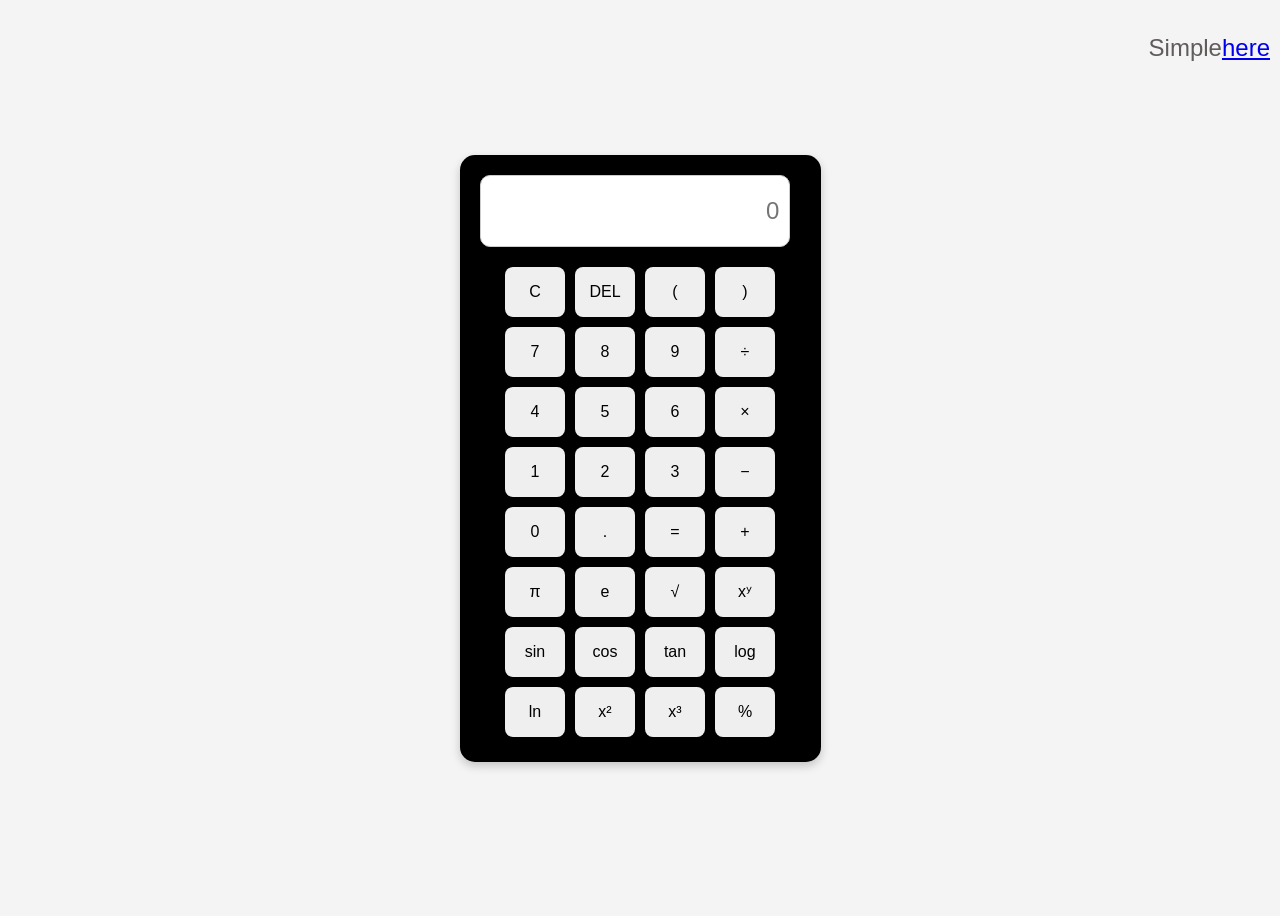
<file: index.html>
<!DOCTYPE html>
<html lang="en">
<head>
  <meta charset="UTF-8">
  <meta name="viewport" content="width=device-width, initial-scale=1.0">
  <title>Scientific Calculator</title>
  <style>
    body {
      font-family: Arial, sans-serif;
      display: flex;
      justify-content: center;
      align-items: center;
      height: 100vh;
      background: #f4f4f4;
    }
    .calculator {
      background: rgb(0, 0, 0);
      padding: 20px;
      border-radius: 15px;
      box-shadow: 0 4px 10px rgba(0,0,0,0.2);
      overflow: hidden;
    }
    #display {
      width: 90%;
      height: 50px;
      margin-bottom: 15px;
      text-align: right;
      font-size: 1.5em;
      padding: 10px;
      border: 1px solid #ccc;
      border-radius: 10px;
    }
    button {
      width: 60px;
      height: 50px;
      margin: 5px;
      font-size: 1em;
      border: none;
      border-radius: 8px;
      cursor: pointer;
    }
    button:hover {
      background: #686060;
    }
    .row {
      display: flex;
      justify-content: center;
    }
    #simple{
      position: absolute;
      top: 10px;
      right: 10px;
      font-size: 1.5rem;
      color: hsl(0, 2%, 37%);
    }
  </style>
</head>
<body>
<p id="simple">Simple<a href="Simple-Calculater.html">here</a></p>
<div class="calculator">
  <input type="text" id="display" placeholder="0" readonly>

  <div class="row">
    <button onclick="clearDisplay()">C</button>
    <button onclick="deleteLastCharacter()">DEL</button>
    <button onclick="appendToDisplay('(')">(</button>
    <button onclick="appendToDisplay(')')">)</button>
  </div>

  <div class="row">
    <button onclick="appendToDisplay('7')">7</button>
    <button onclick="appendToDisplay('8')">8</button>
    <button onclick="appendToDisplay('9')">9</button>
    <button onclick="appendToDisplay('/')">÷</button>
  </div>

  <div class="row">
    <button onclick="appendToDisplay('4')">4</button>
    <button onclick="appendToDisplay('5')">5</button>
    <button onclick="appendToDisplay('6')">6</button>
    <button onclick="appendToDisplay('*')">×</button>
  </div>

  <div class="row">
    <button onclick="appendToDisplay('1')">1</button>
    <button onclick="appendToDisplay('2')">2</button>
    <button onclick="appendToDisplay('3')">3</button>
    <button onclick="appendToDisplay('-')">−</button>
  </div>

  <div class="row">
    <button onclick="appendToDisplay('0')">0</button>
    <button onclick="appendToDisplay('.')">.</button>
    <button onclick="calculate()">=</button>
    <button onclick="appendToDisplay('+')">+</button>
  </div>

  <div class="row">
    <button onclick="appendPi()">π</button>
    <button onclick="appendE()">e</button>
    <button onclick="appendFunction('Math.sqrt(')">√</button>
    <button onclick="appendFunction('Math.pow(')">xʸ</button>
  </div>

  <div class="row">
    <button onclick="appendFunction('Math.sin(')">sin</button>
    <button onclick="appendFunction('Math.cos(')">cos</button>
    <button onclick="appendFunction('Math.tan(')">tan</button>
    <button onclick="appendFunction('Math.log10(')">log</button>
  </div>

  <div class="row">
    <button onclick="appendFunction('Math.log(')">ln</button>
    <button onclick="appendFunction('Math.pow(');appendToDisplay(' ,2)')">x²</button>
    <button onclick="appendFunction('Math.pow(');appendToDisplay(' ,3)')">x³</button>
    <button onclick="appendToDisplay('%')">%</button>
  </div>
</div>

<script>
function appendToDisplay(input) {
  document.getElementById("display").value += input;
}

function clearDisplay() {
  document.getElementById("display").value = "";
}

function deleteLastCharacter() {
  const display = document.getElementById("display");
  display.value = display.value.slice(0, -1);
}

function calculate() {
  try {
    const display = document.getElementById("display");
    let expression = display.value;

    expression = expression.replace(/(\d+)%/g, "($1/100)");
    expression = expression.replace(/π/g, (Math.PI).toFixed(2));
    expression = expression.replace(/e/g, Math.E.toFixed(2));
    

    let result = eval(expression);

    if (result === undefined || isNaN(result) || 
        result === Infinity || result === -Infinity) {
      display.value = "Error";
    } else {
      display.value = result;
    }
  } catch (error) {
    display.value = "Error";
  }
}

function appendPi() {
  document.getElementById("display").value += "π";
}

function appendE() {
  document.getElementById("display").value += "e";
}

function appendFunction(func) {
  document.getElementById("display").value += func;
}
</script>

</body>
</html>
</file>
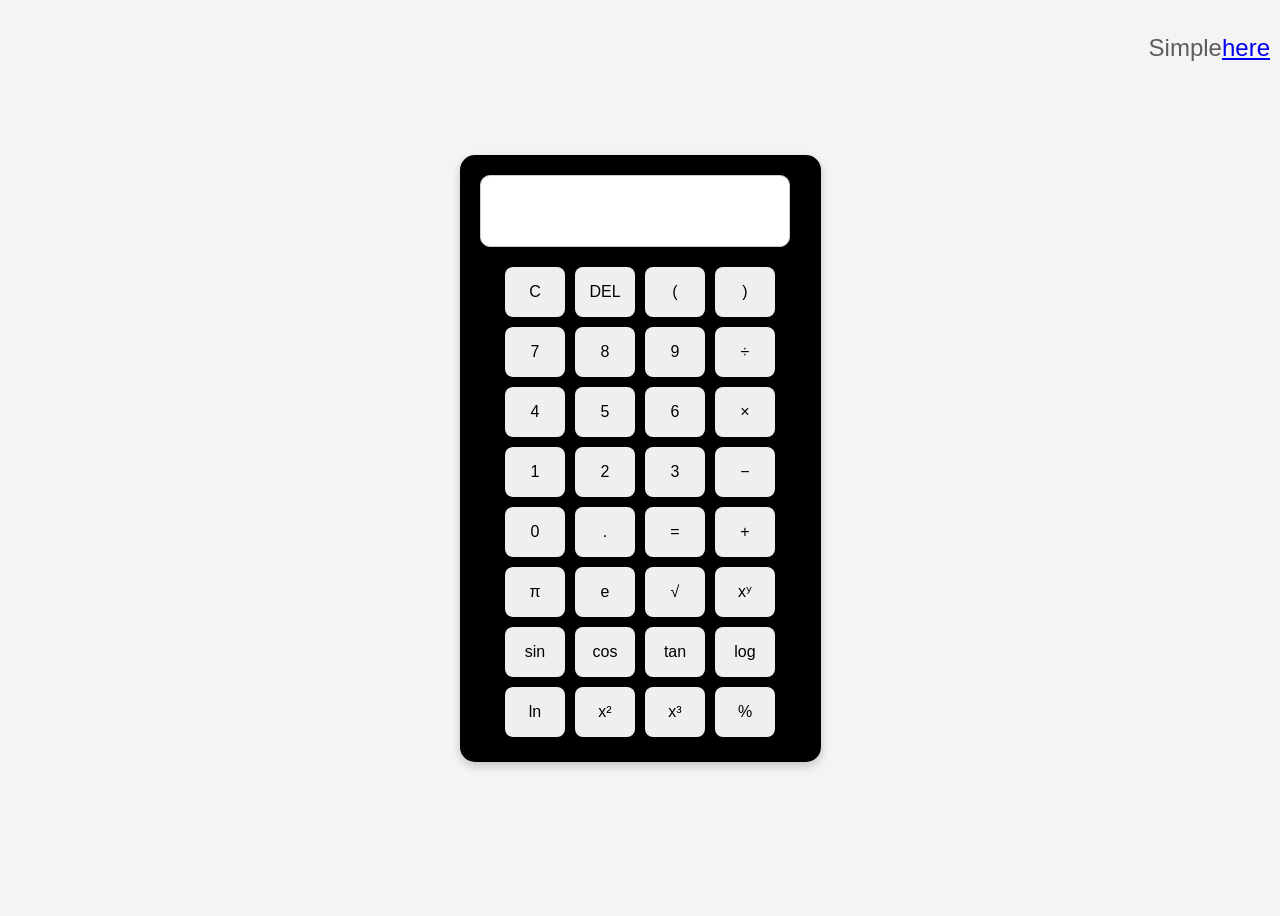
<file: scientific-calculater.html>
<!DOCTYPE html>
<html lang="en">
<head>
  <meta charset="UTF-8">
  <title>Scientific Calculator</title>
  <style>
    body {
      font-family: Arial, sans-serif;
      display: flex;
      justify-content: center;
      align-items: center;
      height: 100vh;
      background: #f4f4f4;
    }
    .calculator {
      background: rgb(0, 0, 0);
      padding: 20px;
      border-radius: 15px;
      box-shadow: 0 4px 10px rgba(0,0,0,0.2);
      overflow: hidden;
    }
    #display {
      width: 90%;
      height: 50px;
      margin-bottom: 15px;
      text-align: right;
      font-size: 1.5em;
      padding: 10px;
      border: 1px solid #ccc;
      border-radius: 10px;
    }
    button {
      width: 60px;
      height: 50px;
      margin: 5px;
      font-size: 1em;
      border: none;
      border-radius: 8px;
      cursor: pointer;
    }
    button:hover {
      background: #686060;
    }
    .row {
      display: flex;
      justify-content: center;
    }
    #simple{
      position: absolute;
      top: 10px;
      right: 10px;
      font-size: 1.5rem;
      color: hsl(0, 2%, 37%);
    }
  </style>
</head>
<body>
<p id="simple">Simple<a href="Simple-Calculater.html">here</a></p>
<div class="calculator">
  <input type="text" id="display" readonly>

  <div class="row">
    <button onclick="clearDisplay()">C</button>
    <button onclick="deleteLastCharacter()">DEL</button>
    <button onclick="appendToDisplay('(')">(</button>
    <button onclick="appendToDisplay(')')">)</button>
  </div>

  <div class="row">
    <button onclick="appendToDisplay('7')">7</button>
    <button onclick="appendToDisplay('8')">8</button>
    <button onclick="appendToDisplay('9')">9</button>
    <button onclick="appendToDisplay('/')">÷</button>
  </div>

  <div class="row">
    <button onclick="appendToDisplay('4')">4</button>
    <button onclick="appendToDisplay('5')">5</button>
    <button onclick="appendToDisplay('6')">6</button>
    <button onclick="appendToDisplay('*')">×</button>
  </div>

  <div class="row">
    <button onclick="appendToDisplay('1')">1</button>
    <button onclick="appendToDisplay('2')">2</button>
    <button onclick="appendToDisplay('3')">3</button>
    <button onclick="appendToDisplay('-')">−</button>
  </div>

  <div class="row">
    <button onclick="appendToDisplay('0')">0</button>
    <button onclick="appendToDisplay('.')">.</button>
    <button onclick="calculate()">=</button>
    <button onclick="appendToDisplay('+')">+</button>
  </div>

  <div class="row">
    <button onclick="appendPi()">π</button>
    <button onclick="appendE()">e</button>
    <button onclick="appendFunction('Math.sqrt(')">√</button>
    <button onclick="appendFunction('Math.pow(')">xʸ</button>
  </div>

  <div class="row">
    <button onclick="appendFunction('Math.sin(')">sin</button>
    <button onclick="appendFunction('Math.cos(')">cos</button>
    <button onclick="appendFunction('Math.tan(')">tan</button>
    <button onclick="appendFunction('Math.log10(')">log</button>
  </div>

  <div class="row">
    <button onclick="appendFunction('Math.log(')">ln</button>
    <button onclick="appendFunction('Math.pow(');appendToDisplay(' ,2)')">x²</button>
    <button onclick="appendFunction('Math.pow(');appendToDisplay(' ,3)')">x³</button>
    <button onclick="appendToDisplay('%')">%</button>
  </div>
</div>

<script>
function appendToDisplay(input) {
  document.getElementById("display").value += input;
}

function clearDisplay() {
  document.getElementById("display").value = "";
}

function deleteLastCharacter() {
  const display = document.getElementById("display");
  display.value = display.value.slice(0, -1);
}

function calculate() {
  try {
    const display = document.getElementById("display");
    let expression = display.value;

    expression = expression.replace(/(\d+)%/g, "($1/100)");
    expression = expression.replace(/π/g, (Math.PI).toFixed(2));
    expression = expression.replace(/e/g, Math.E.toFixed(2));
    

    let result = eval(expression);

    if (result === undefined || isNaN(result) || 
        result === Infinity || result === -Infinity) {
      display.value = "Error";
    } else {
      display.value = result;
    }
  } catch (error) {
    display.value = "Error";
  }
}

function appendPi() {
  document.getElementById("display").value += "π";
}

function appendE() {
  document.getElementById("display").value += "e";
}

function appendFunction(func) {
  document.getElementById("display").value += func;
}
</script>

</body>
</html>
</file>
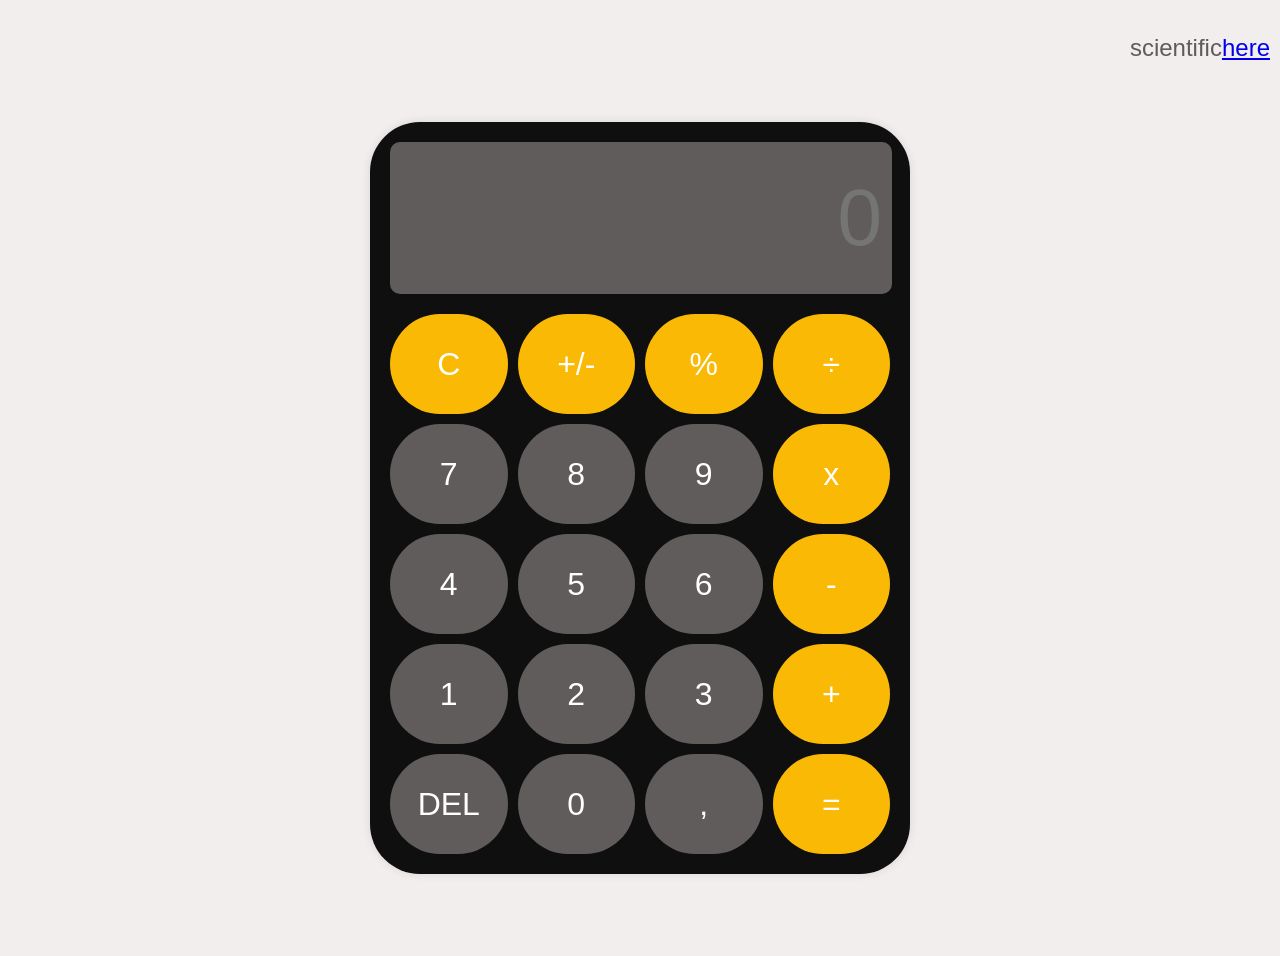
<file: Simple-Calculater.html>
<!DOCTYPE html>
<html lang="en">
<head>
    <meta charset="UTF-8">
    <meta name="viewport" content="width=device-width, initial-scale=1.0">
    <title>Simple Calculator</title>
    <link rel="stylesheet" href="Style.css">
    
</head>
<body>
    <p id="scientific">scientific<a href="index.html">here</a></p>
    
    <div class="calculator">
        <input type="text" id="display" placeholder="0" readonly>
        <div id="keys">
            <button onclick="clearDisplay()" class="operator-btn">C</button>
            <button onclick="appendToDisplay('-')" class="operator-btn">+/-</button>
            <button onclick="appendToDisplay('%')" class="operator-btn">%</button>
            <button onclick="appendToDisplay('/')" class="operator-btn">÷</button>
            <button onclick="appendToDisplay('7')">7</button>
            <button onclick="appendToDisplay('8')">8</button>
            <button onclick="appendToDisplay('9')">9</button>
            <button onclick="appendToDisplay('*')" class="operator-btn">x</button>
            <button onclick="appendToDisplay('4')">4</button>
            <button onclick="appendToDisplay('5')">5</button>
            <button onclick="appendToDisplay('6')">6</button>
            <button onclick="appendToDisplay('-')" class="operator-btn">-</button>
            <button onclick="appendToDisplay('1')">1</button>
            <button onclick="appendToDisplay('2')">2</button>
            <button onclick="appendToDisplay('3')">3</button>
            <button onclick="appendToDisplay('+')" class="operator-btn">+</button>
            <button onclick="deleteLastCharacter()">DEL</button>
            <button onclick="appendToDisplay('0')">0</button>
            <button onclick="appendToDisplay('.')">,</button>
            <button onclick="calculate('=')" class="operator-btn">=</button>
            

        </div>
    </div>
<script src="script.js"></script>
</body>
</html>
</file>
<file: Style.css>
button{
    width: 100%;
    height: 100px;
    border-radius: 50px;
    border: none;
    background-color: hsl(0, 2%, 37%);
    color: white;
    font-size: 3rem;
    font-weight: 2px;
    cursor: pointer;
    transition: background-color 0.3s ease;
    

}
#display{
    width: 98%;
    height: 150px;
    border-radius: 10px;
    border: none;
    background-color: hsl(0, 2%, 37%);
    color: white;
    font-size: 5rem;
    text-align: right;
    padding-right: 10px;
}
#keys{
    display: grid;
    grid-template-columns: repeat(4, 1fr);
    gap: 10px;
    margin-top: 20px;
    color: white;
}
body{
    display: flex;
    justify-content: center;
    align-items: center;
    height: 100vh;
    background-color: hsl(0, 12%, 94%);
    font-family: 'Arial', sans-serif;
    
}
.calculator{
    
    background-color: hsl(0, 0%, 6%);
    border-radius: 50px;
    box-shadow: 0 0 10px rgba(0, 0, 0, 0.1);
    margin-top: 60px;
    margin-bottom: 20px;
    overflow: hidden;
    padding: 20px;
}
button:hover{
    background-color: hsl(0, 2%, 47%);
}
button:active{
    background-color: hsl(0, 2%, 67%);
}
.operator-btn{
    background-color: hsl(44, 96%, 50%);
}
@media screen {
    body {
        padding: 20px;
    }
    .calculator {
        width: 100%;
        height: auto;
        max-width: 500px;
    }
    .display {
        font-size: 3rem;
    }
    button {
        font-size: 2rem;
    }
}
#scientific{
    position: absolute;
    top: 10px;
    right: 10px;
    font-size: 1.5rem;
    color: hsl(0, 2%, 37%);
}
</file>
